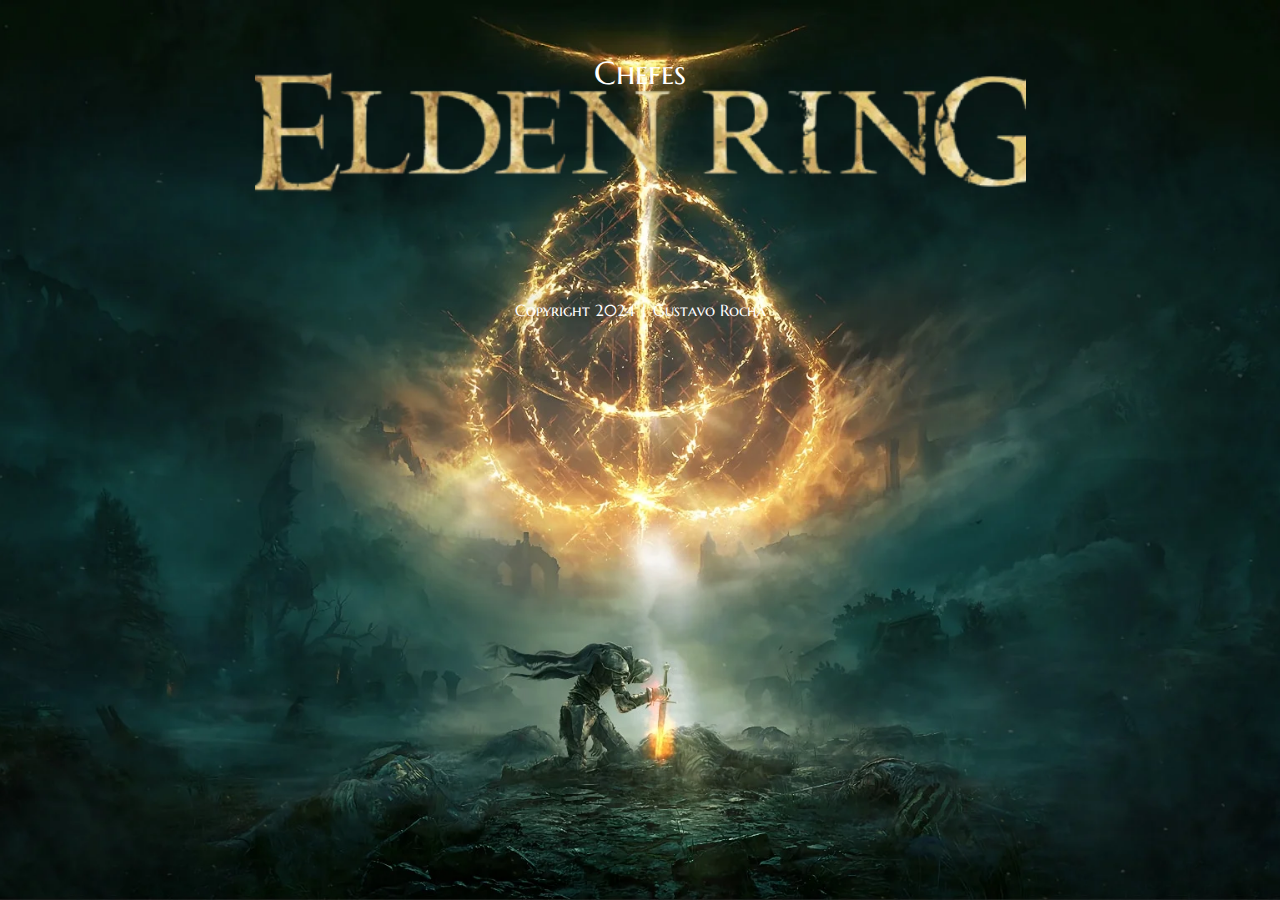
<file: Bosses/index.html>
<!DOCTYPE html>
<html lang="pt-br">
<head>
    <meta charset="UTF-8">
    <meta name="viewport" content="width=device-width, initial-scale=1.0">
    <link rel="preconnect" href="https://fonts.googleapis.com">
    <link rel="preconnect" href="https://fonts.gstatic.com" crossorigin>
    <link href="https://fonts.googleapis.com/css2?family=Marcellus+SC&family=Montserrat:wght@500&family=Noto+Sans:ital,wght@0,100..900;1,100..900&display=swap" rel="stylesheet">
    <link rel="stylesheet" href="./style.css">
    <script src="./app.js" defer></script>
    <title>Chefes</title>
</head>
<body>
    <header>
        <h1>Chefes</h1>
        <div id="tituloFixo">
            <!-- Link para redirecionar ao clicar na imagem -->
            <a href="./../TelaInicial/index.html">
                <img src="./../IMGs/eoderig (1).png" alt="Título Elden Ring">
            </a>
        </div>
    </header>
    <main>
        <div id="containerCards">

        </div>
    </main>
    <footer>
        <h3>Copyright 2024 | Gustavo Rocha</h3>
    </footer>
</body>
</html>
</file>
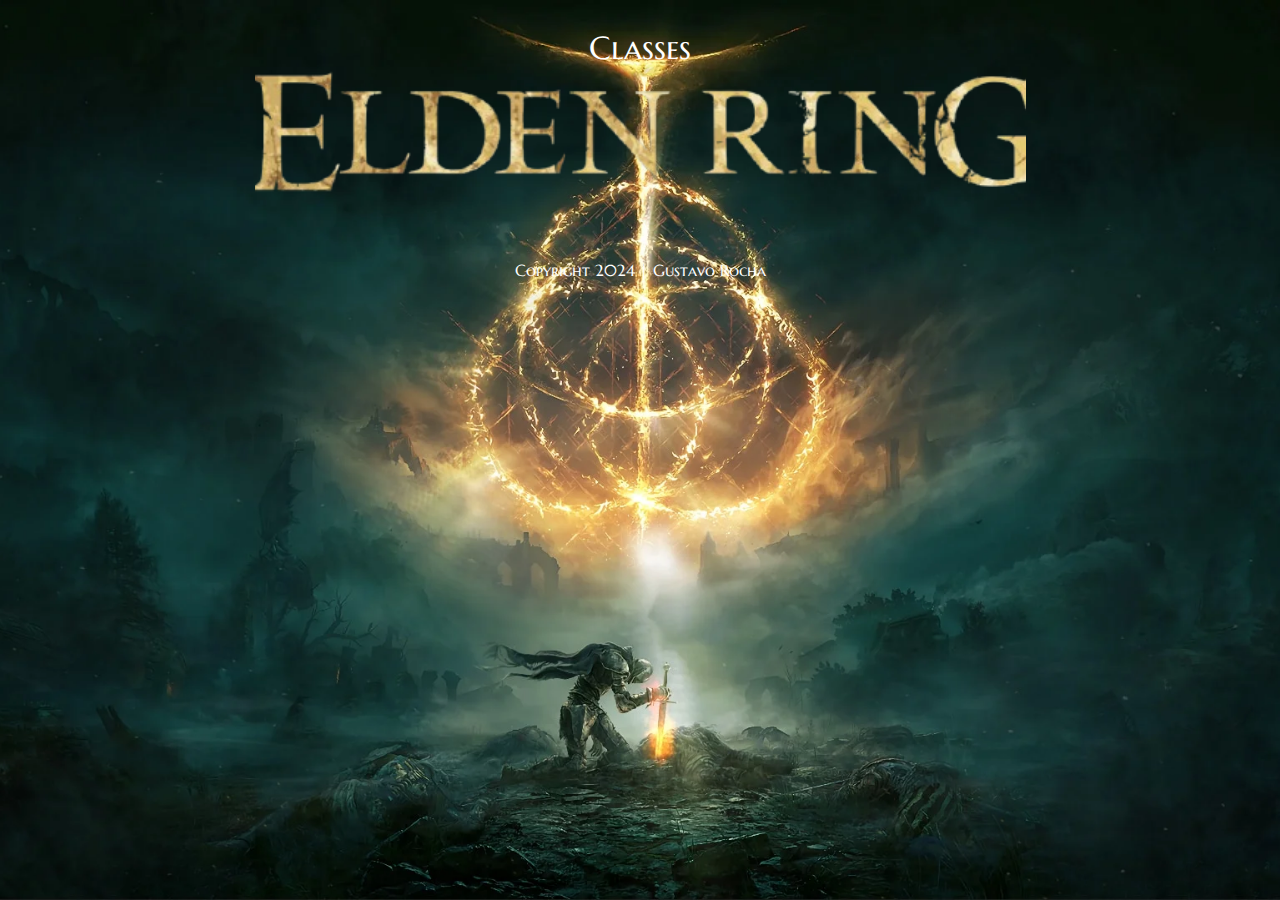
<file: Classes/index.html>
<!DOCTYPE html>
<html lang="pt-br">
<head>
    <meta charset="UTF-8">
    <meta name="viewport" content="width=device-width, initial-scale=1.0">
    <link rel="preconnect" href="https://fonts.googleapis.com">
    <link rel="preconnect" href="https://fonts.gstatic.com" crossorigin>
    <link href="https://fonts.googleapis.com/css2?family=Marcellus+SC&family=Montserrat:wght@500&family=Noto+Sans:ital,wght@0,100..900;1,100..900&display=swap" rel="stylesheet">
    <link rel="stylesheet" href="./style.css">
    <script src="./app.js" defer></script>
    <title>Classes</title>
</head>
<body>
    <header>
        <h1>Classes</h1>
        <div id="tituloFixo">
            <!-- Link para redirecionar ao clicar na imagem -->
            <a href="./../TelaInicial/index.html">
                <img src="./../IMGs/eoderig (1).png" alt="Título Elden Ring">
            </a>
        </div>
    </header>
    <main>
        <div id="containerCards">

        </div>
    </main>
    <footer>
        <h3>Copyright 2024 | Gustavo Rocha</h3>
    </footer>
</body>
</html>
</file>
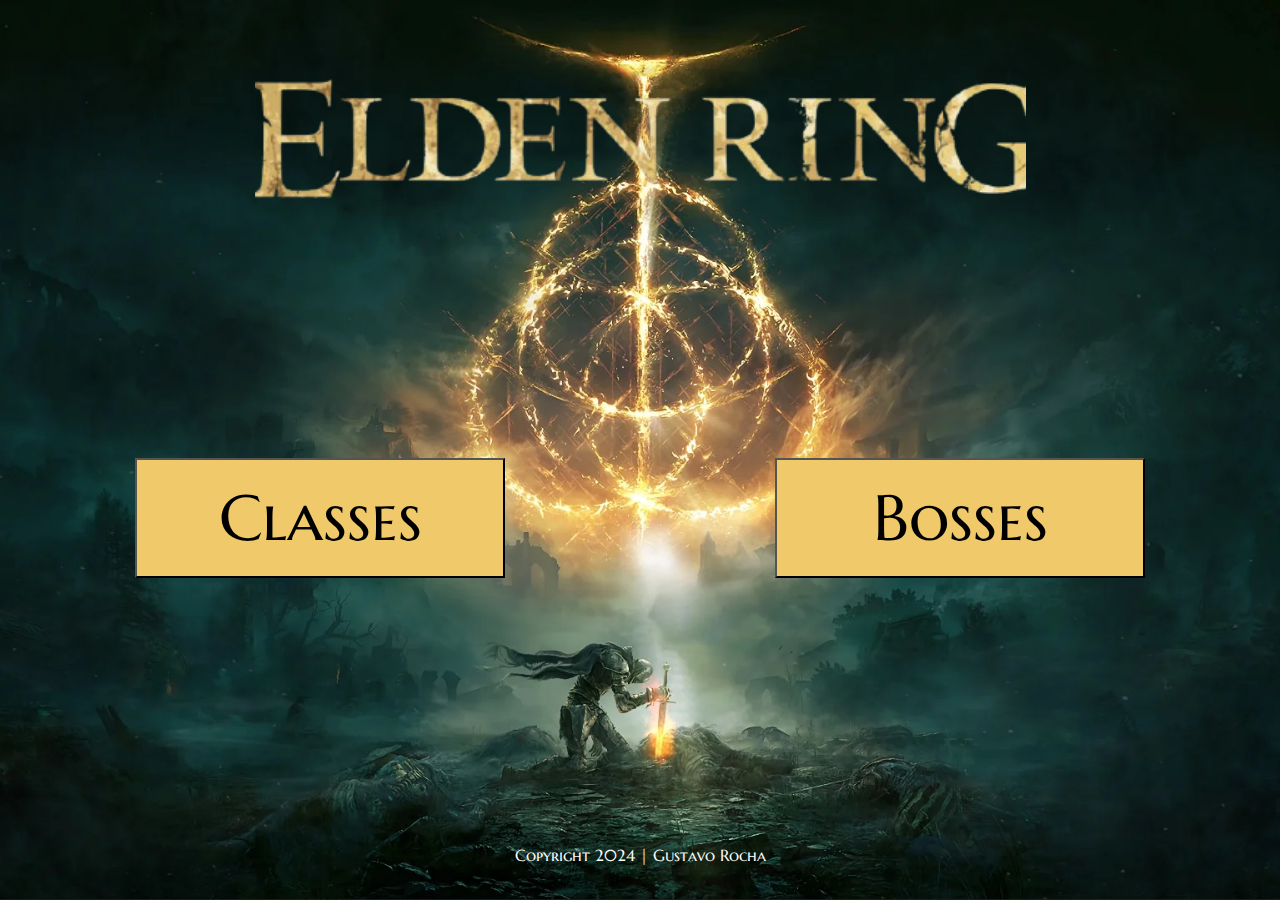
<file: TelaInicial/index.html>
<!DOCTYPE html>
<html lang="pt-br">
<head>
    <meta charset="UTF-8">
    <meta name="viewport" content="width=device-width, initial-scale=1.0">
    <link rel="preconnect" href="https://fonts.googleapis.com">
    <link rel="preconnect" href="https://fonts.gstatic.com" crossorigin>
    <link href="https://fonts.googleapis.com/css2?family=Marcellus+SC&family=Montserrat:wght@500&family=Noto+Sans:ital,wght@0,100..900;1,100..900&display=swap" rel="stylesheet">
    <link rel="stylesheet" href="./style.css">
    <title>Document</title>
</head>
<body>
    <header>
        <img src="./../IMGs/eoderig (1).png" alt="">
    </header>
    <main>
        <div id="esquerda">
            <button>
                <link rel="stylesheet" href="./../Classes/index.html">
                <h1>Classes</h1>
            </button>
        </div>
        <div id="direita">
            <button>
                <link rel="stylesheet" href="./../Bosses/index.html">
                <h1>Bosses</h1>
            </button>
        </div>
    </main>
    <footer>
        <h3>Copyright 2024 | Gustavo Rocha</h3>
    </footer>
</body>
</html>
</file>
<file: Bosses/style.css>
*{
    padding: 0;
    margin: 0;
    box-sizing: border-box;
    font-family: "Marcellus SC", serif;
    font-weight: 200;
}

a{
    text-decoration: none;
    color: inherit;
}

ul, ol, li{
    list-style: none;
}

body{
    height: 100vh;
    width: 100vw;
    background-image: url(./../IMGs/20221114-ovicio-elden-ring-capa.jpg);
    background-size: cover;
    background-repeat: no-repeat;
    background-position: center;
    background-attachment: fixed;
}

header{
    height: 25vh;
    display: flex;
    align-items: center;
    justify-content: center;
    flex-direction: column;
}

header h1{
    color: white;
    font-size: 32px;
}

main{
    display: flex;
    justify-content: center;
}

#containerCards{
    display: grid;
    grid-template-columns: repeat(3, 1fr); /* Isso cria 3 colunas iguais */
    gap: 20px; /* Espaço entre os cards */
    justify-items: center; /* Alinha os cards horizontalmente */
    padding: 20px;
}


#containerCards .card{
    height: 530px;
    width: 370px;
    display: flex;
    background-color: #D5E4CF;
    flex-direction: column;
    align-items: center;
    justify-content: center;
}
#containerCards .card img{
    height: 450px;
    width: 300px;
}

#containerCards .card button{
    width: 300px;
    height: 100px;
    margin-bottom: 10px;
    background-color: #EFC96A;
    font-size: 48px;
    stroke-width: 0;
    outline: none;
    border: none; 
    cursor: pointer; 
}

#divImagem{
    height: 800px;
    width: 20vw;
    background-color: #D5E4CF;
}

#divImagem img{
    height: 800px;
    width: 15vw;
}

#divInfo{
    height: 800px;
    width: 70vw;
    background-color: #D5E4CF;
}

footer{
    height: 10vh;
    display: flex;
    align-items: center;
    justify-content: center;
}

footer h3{
    font-size: 16px;
    color: white;
}

.estiloClasse {
    display: flex;
    flex-direction: row;
    justify-content: center;
    align-items: center;
    gap: 40px;
    padding: 60px;
    min-height: 100vh;
}

.estiloClasse img {
    height: 700px;
    width: auto;
    border: 4px solid #fff;
    box-shadow: 0 0 20px rgba(255, 255, 255, 0.3);
}

.estiloClasse #infosClasse {
    background-color: #D5E4CF;
    padding: 40px;
    border-radius: 12px;
    max-width: 600px;
    box-shadow: 0 0 15px rgba(0, 0, 0, 0.3);
}

.estiloClasse #infosClasse h2 {
    font-size: 36px;
    text-align: center;
    margin-bottom: 20px;
}

.estiloClasse #infosClasse p {
    font-size: 18px;
    line-height: 1.6;
    margin: 6px 0;
}

.estiloClasse #infosClasse p strong {
    font-weight: bold;
}

#tituloFixo {
    top: 0;
    left: 0;
    width: 100%;
    height: 80px; /* Ajuste como quiser */
    display: flex;
    align-items: center;
    justify-content: center;
    z-index: 10;
}

#tituloFixo img {
    height: 100%;
    object-fit: contain;
}

#containerCards {
    display: grid;
    grid-template-columns: repeat(3, 1fr); /* 3 colunas */
    gap: 20px;
    padding: 20px;
    justify-items: center;
}

#containerCards .card {
    height: 530px;
    width: 370px;
    display: flex;
    flex-direction: column;
    background-color: #D5E4CF;
    align-items: center;
    justify-content: center;
}

#containerCards .card img {
    height: 250px; /* Ajuste no tamanho da imagem */
    width: 300px;
    object-fit: cover;
}

#containerCards .card button {
    width: 100%;
    height: 60px;
    background-color: #EFC96A;
    font-size: 18px;
    border: none;
    cursor: pointer;
}

#telaEspecifica {
    display: flex;
    gap: 50px;
    align-items: flex-start;
    justify-content: center;
    height: 100%;
    width: 100%;
    padding: 40px;
    box-sizing: border-box;
}

#telaEspecifica img {
    height: 600px;
    max-height: 100%;
    object-fit: contain;
    border: 2px solid white;
}

#infosClasse {
    background-color: rgba(240, 248, 232, 0.9);
    padding: 20px;
    width: 500px;
    height: 600px;
    margin-top: 150px;
    border-radius: 15px;
    max-width: 400px;
    font-size: 1.1rem;
    height: auto;
}
</file>
<file: Classes/style.css>
*{
    padding: 0;
    margin: 0;
    box-sizing: border-box;
    font-family: "Marcellus SC", serif;
    font-weight: 200;
}

a{
    text-decoration: none;
    color: inherit;
}

ul, ol, li{
    list-style: none;
}

body{
    height: 100vh;
    width: 100vw;
    background-image: url(./../IMGs/20221114-ovicio-elden-ring-capa.jpg);
    background-size: cover;
    background-repeat: no-repeat;
    background-position: center;
    background-attachment: fixed;
}

header{
    height: 25vh;
    display: flex;
    align-items: center;
    justify-content: center;
    flex-direction: column;
}

header h1{
    color: white;
    font-size: 32px;
}

main{
    display: flex;
    justify-content: center;
}

#container-cards{
    display: grid;
    grid-template-columns: repeat(3, 1fr); /* Isso cria 3 colunas iguais */
    gap: 20px; /* Espaço entre os cards */
    justify-items: center; /* Alinha os cards horizontalmente */
    padding: 20px;
}


#container-cards .card{
    height: 530px;
    width: 370px;
    display: flex;
    background-color: #D5E4CF;
    flex-direction: column;
    align-items: center;
    justify-content: center;
}
#container-cards .card img{
    height: 450px;
    width: 300px;
}

#container-cards .card button{
    width: 300px;
    height: 100px;
    margin-bottom: 10px;
    background-color: #EFC96A;
    font-size: 48px;
    stroke-width: 0;
    outline: none;
    border: none; 
    cursor: pointer; 
}

#divImagem{
    height: 800px;
    width: 20vw;
    background-color: #D5E4CF;
}

#divImagem img{
    height: 800px;
    width: 15vw;
}

#divInfo{
    height: 800px;
    width: 70vw;
    background-color: #D5E4CF;
}

footer{
    height: 10vh;
    display: flex;
    align-items: center;
    justify-content: center;
}

footer h3{
    font-size: 16px;
    color: white;
}
</file>
<file: TelaInicial/style.css>
*{
    padding: 0;
    margin: 0;
    box-sizing: border-box;
    font-family: "Marcellus SC", serif;
    font-weight: 200;
}

a{
    text-decoration: none;
    color: inherit;
}

ul, ol, li{
    list-style: none;
}


body{
    height: 100vh;
    width: 100vw;
    background-image: url(./../IMGs/20221114-ovicio-elden-ring-capa.jpg);
    background-size: cover;
    background-repeat: no-repeat;
    background-position: center;
}

header{
    height: 25vh;
    display: flex;
    align-items: center;
    justify-content: center;
}

header img{
    margin-top: 50px;
}

main{
    height: 65vh;
    display: flex;
    justify-content:space-between;
}

main #esquerda{
    display: flex;
    justify-content: center;
    align-items: center;
    width: 50vw;
}

main #esquerda button{
    height: 120px;
    width: 370px;
    background-color: #EFC96A;
    font-size: 32px;
}

main #direita{
    display: flex;
    justify-content: center;
    align-items: center;
    width: 50vw;
}

main #direita button{
    height: 120px;
    width: 370px;
    background-color: #EFC96A;
    font-size: 32px;
}


footer{
    height: 10vh;
    display: flex;
    align-items: center;
    justify-content: center;
}

footer h3{
    font-size: 16px;
    color: white;
}
</file>
